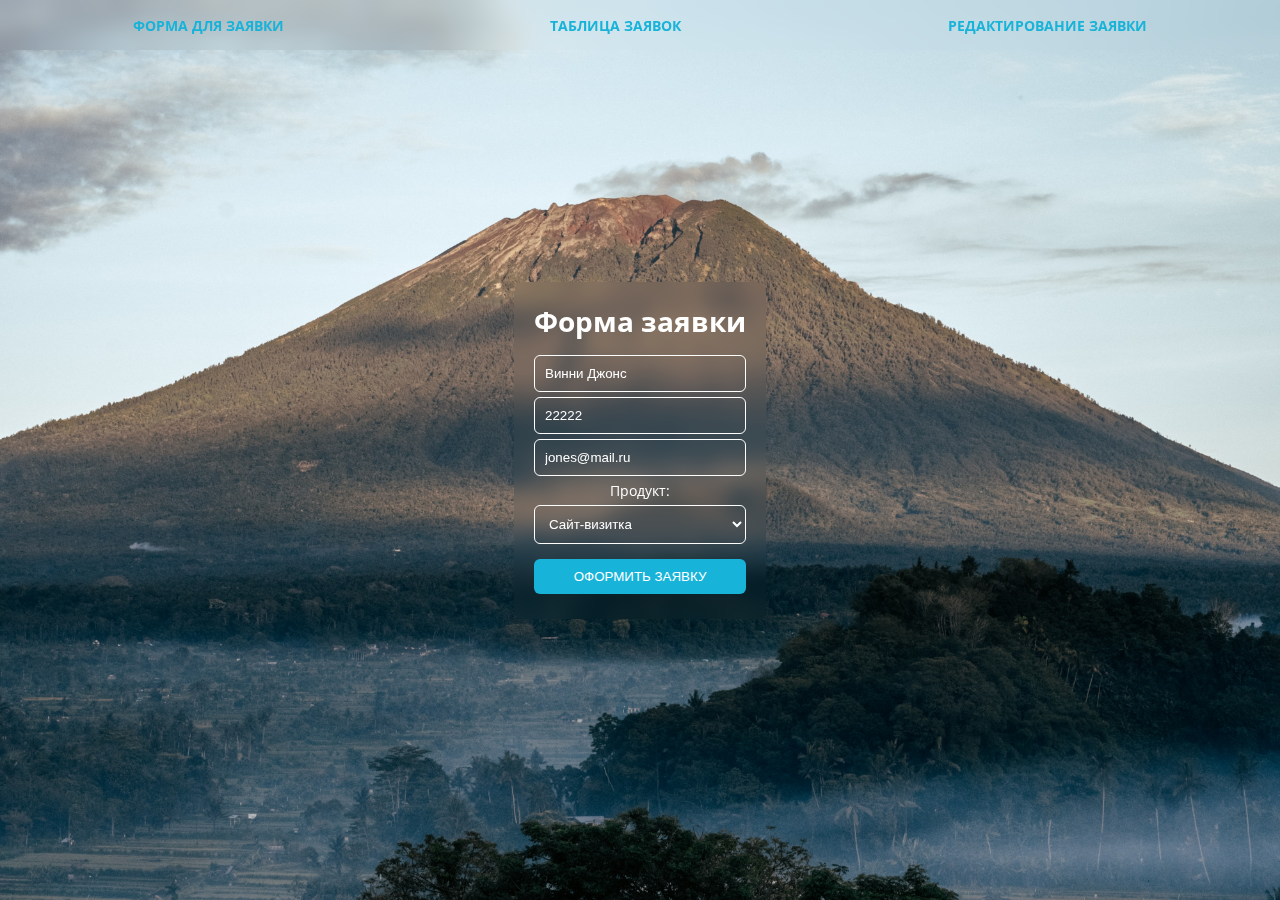
<file: index.html>
<!DOCTYPE html>
<html lang="ru">
<head>
	<meta charset="UTF-8">
	<meta http-equiv="X-UA-Compatible" content="IE=edge">
	<meta name="viewport" content="width=device-width, initial-scale=1.0">
	<!-- fonts -->
	<link rel="preconnect" href="https://fonts.googleapis.com">
	<link rel="preconnect" href="https://fonts.gstatic.com" crossorigin>
	<link href="https://fonts.googleapis.com/css2?family=Open+Sans:wght@400;700&display=swap" rel="stylesheet">
	<!-- css -->
	<link rel="stylesheet" href="css/main.css">
	<link rel="stylesheet" href="css/media-quares.css">
	<title>Форма заявки</title>
</head>
<body>
	<header class="header">
		<div class="container">
			<div class="nav-body">
				<nav class="nav">
					<a href="index.html" class="nav-link">Форма для заявки</a>
					<a href="table.html" class="nav-link">Таблица заявок</a>
					<a href="edit.html" class="nav-link">Редактирование заявки</a>
				</nav>
			</div>
		</div>
	</header>	
	<section class="form-section">
		<div class="container center">
			<div class="form-box">
				<h1 class="form-title">
					Форма заявки
				</h1>
				<form action="" method="post" class="form">
					<input type="text" id="name" name="name" class="form-input" placeholder="Ваше имя">
					<input type="text" id="phone" name="phone" class="form-input" placeholder="Ваш телефон">
					<input type="email" id="email" name="email" class="form-input" placeholder="Ваша почта">
					<label for="product">Продукт:</label>
						<select name="product" id="product" class="form-select">
							<option value="site-spa">Веб-приложение</option>
							<option value="site-visit">Сайт-визитка</option>
							<option value="site-shop">Интернет-магазин</option>
							<option value="site-land">Лендинг</option>
							<option value="site-corp">Многостраничный сайт</option>
						</select>
					<button type="submit" class="form-btn" id="form-btn">Оформить заявку</button>
				</form>
			</div>
		</div>
	</section>
	<footer>
		<div class="container">
			<a href="" class="logo"></a>
		</div>
	</footer>
	<!-- js link -->
	<script src="/js/model.js" type="module"></script>
	<script src="./js/form/form.controller.js" type="module"></script>
	<script src="./js/form/form.view.js" type="module"></script>
	<script src="./js/form/form.test-data.js"type="module"></script>
</body>
</html>
</file>
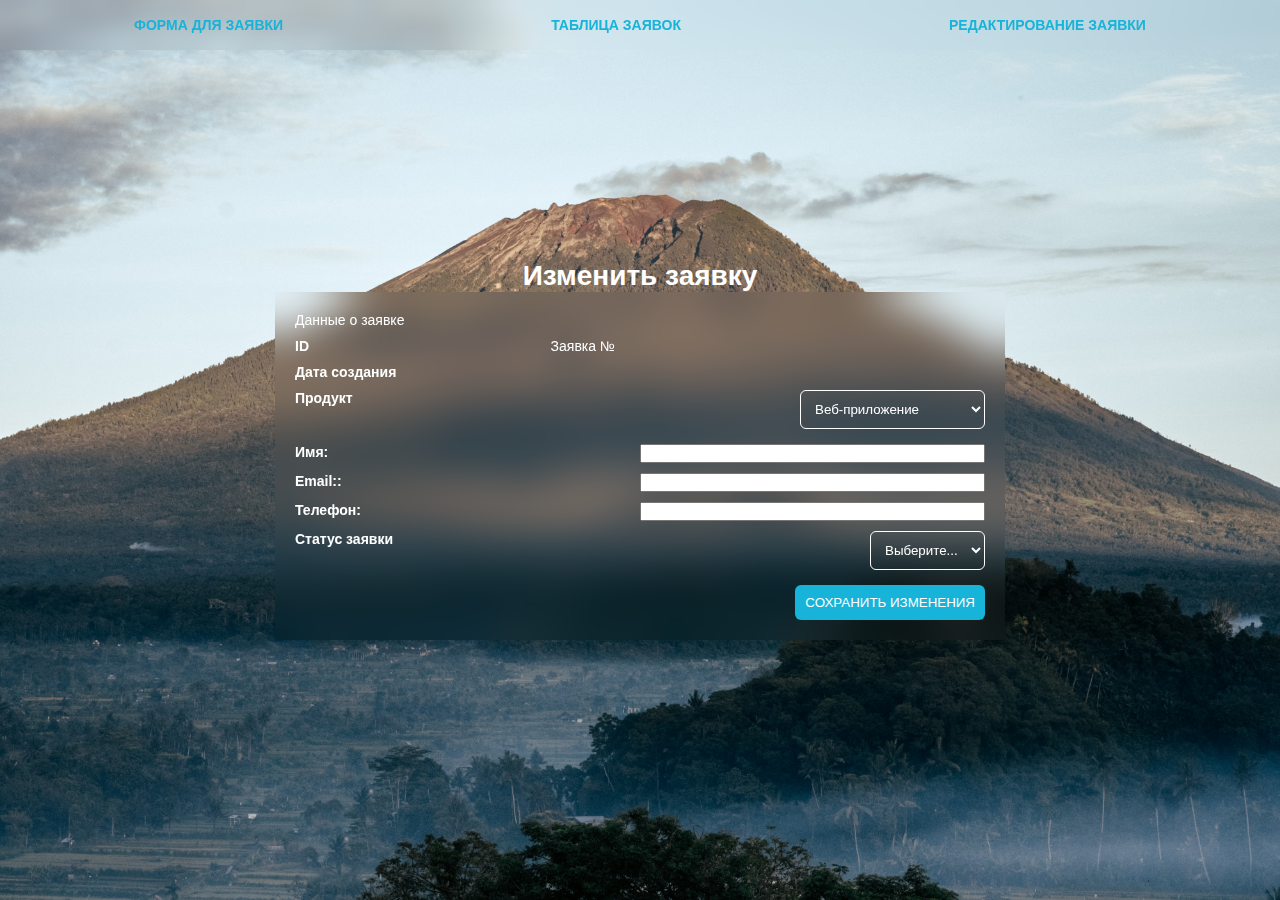
<file: edit.html>
<!DOCTYPE html>
<html lang="ru">
<head>
	<meta charset="UTF-8">
	<meta http-equiv="X-UA-Compatible" content="IE=edge">
	<meta name="viewport" content="width=device-width, initial-scale=1.0">
	<!-- fonts -->
	<link rel="preconnect" href="https://fonts.googleapis.com">
	<link rel="preconnect" href="https://fonts.gstatic.com" crossorigin>
	<link href="https://fonts.googleapis.com/css2?family=Genos:wght@400;700&display=swap" rel="stylesheet">
	<!-- css -->
	<link rel="stylesheet" href="css/main.css">
	<title>Редактирование заявки</title>
</head>
<body>
	<header class="header">
		<div class="container">
			<div class="nav-body">
				<nav class="nav">
					<a href="index.html" class="nav-link">Форма для заявки</a>
					<a href="table.html" class="nav-link">Таблица заявок</a>
					<a href="edit.html" class="nav-link">Редактирование заявки</a>
				</nav>
			</div>
		</div>
	</header>
	<section class="edit-section">
		<div class="container center">
			<h1 class="edit-title">
				Изменить заявку
			</h1>
				<form action="" class="edit-form">
					<div class="edit-body">
						<p class="edit-body__title">
							Данные о заявке
						</p>
						<div class="edit-data">
							<p><strong>ID</strong></p>
							<p>Заявка №<span id="number"></span></p>
							<input type="hidden" name="id" id="id">
						</div>
						<div class="edit-date">
							<p><strong>Дата создания</strong></p>
							<div class="edit-date__window" id="date"></div>
						</div>
						<div class="edit-product">
							<p><strong>Продукт</strong></p>
							<div class="edit-select">
								<select name="product" id="product" class="edit-select" value="">
									<option value="site-spa">Веб-приложение</option>
									<option value="site-visit">Сайт-визитка</option>
									<option value="site-shop">Интернет-магазин</option>
									<option value="site-land">Лендинг</option>
									<option value="site-corp">Многостраничный сайт</option>
								</select>
							</div>
						</div>
						<div class="edit-name">
							<p><strong>Имя:</strong></p>
							<input type="text" class="edit-input" name="name" id="name" value="">
						</div>
						<div class="edit-name">
							<p><strong>Email::</strong></p>
							<input type="text" class="edit-input" name="email" id="email" value="">
						</div>
						<div class="edit-name">
							<p><strong>Телефон:</strong></p>
							<input type="text" class="edit-input" name="phone" id="phone" value="">
						</div>
						<div class="edit-status">
							<p><strong>Статус заявки</strong></p>
							<div class="edit-status__select">
								<select class="custom-select" id="status" name="status">
									<option selected="">Выберите...</option>
									<option value="new">Новая</option>
									<option value="inwork">В работе</option>
									<option value="complete">Завершена</option>
								</select>
							</div>
						</div>
						<button type="submit" class="edit-btn form-btn">Сохранить изменения</button>
					</div>
				</form>
		</div>
	</section>
	<!-- js link -->
	<script src="./js/model.js" type="module"></script>
	<script src="./js/edit/edit.controller.js" type="module"></script>
	<script src="./js/edit/edit.view.js" type="module"></script>
</body>
</html>
</file>
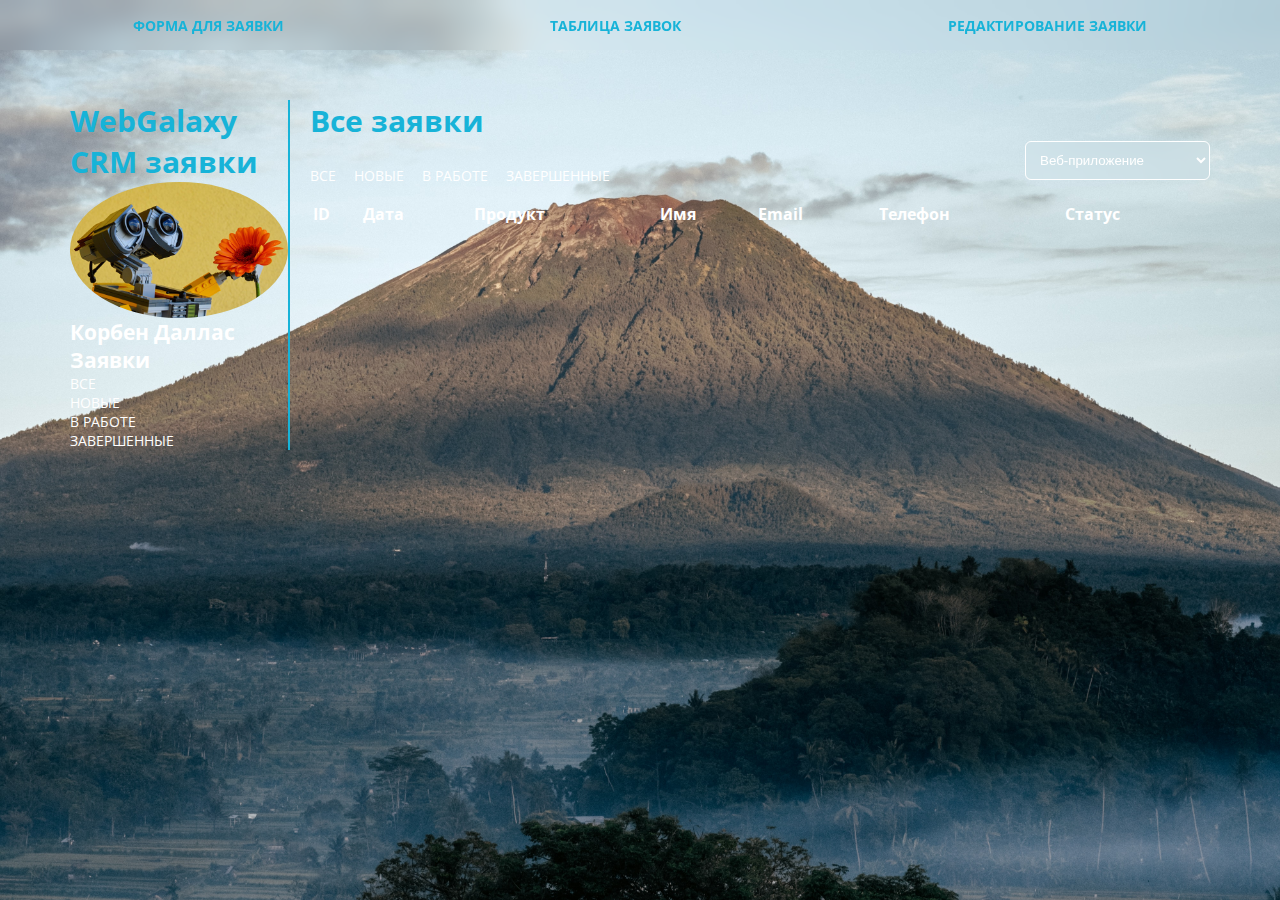
<file: table.html>
<!DOCTYPE html>
<html lang="ru">
<head>
	<meta charset="UTF-8">
	<meta http-equiv="X-UA-Compatible" content="IE=edge">
	<meta name="viewport" content="width=device-width, initial-scale=1.0">
	<!-- fonts -->
	<link rel="preconnect" href="https://fonts.googleapis.com">
	<link rel="preconnect" href="https://fonts.gstatic.com" crossorigin>
	<link href="https://fonts.googleapis.com/css2?family=Open+Sans:wght@400;700&display=swap" rel="stylesheet">
	<!-- css -->
	<link rel="stylesheet" href="css/main.css">
	<link rel="stylesheet" href="css/media-quares.css">
	<title>Таблица заявок</title>
</head>
<body>
	<header class="header">
		<div class="container">
			<div class="nav-body">
				<nav class="nav">
					<a href="index.html" class="nav-link">Форма для заявки</a>
					<a href="table.html" class="nav-link">Таблица заявок</a>
					<a href="edit.html" class="nav-link">Редактирование заявки</a>
				</nav>
			</div>
		</div>
	</header>
	<section class="table-section">
		<div class="container between">
			<div class="panel">
				<p class="panel-title">
					<span>WebGalaxy</span>
					CRM заявки 
				</p>
				<div class="panel-ava">
					<img src="./img/ava.jpg" alt="Аватар" class="panel-ava__photo">
					<h2 class="panel-ava__name">
						Корбен Даллас
					</h2>
				</div>
				<div class="list-box">
					<h2 class="list-title">
						Заявки
					</h2>
					<ul class="panel-list">
						<li class="panel-list__item">
							<a href="#" class="panel-list__link">Все</a>
						</li>
						<li class="panel-list__item">
							<a href="#" class="panel-list__link">Новые</a>
						</li>
						<li class="panel-list__item">
							<a href="#" class="panel-list__link">В работе</a>
						</li>
						<li class="panel-list__item">
							<a href="#" class="panel-list__link">Завершенные</a>
						</li>
					</ul>
				</div>
			</div>
			<div class="requests">
				<h1 class="requests-title">Все заявки</h1>
				<div class="form-table-box">
					<form action="#" class="form-table">
						<div class="status-bar" id="status-bar" role="group" aria-label="...">
							<a href="" class="status-btn" data-value="all">Все</a>
							<a href="" class="status-btn" data-value="new">Новые</a>
							<a href="" class="status-btn" data-value="inwork">В работе</a>
							<a href="" class="status-btn" data-value="complete">Завершенные</a>
						</div>
						<div class="products">
							<select name="productSelect" id="productSelect" class="select-table">
								<option value="site-spa">Веб-приложение</option>
								<option value="site-visit">Сайт-визитка</option>
								<option value="site-shop">Интернет-магазин</option>
								<option value="site-land">Лендинг</option>
								<option value="site-corp">Многостраничный сайт</option>
							</select>
						</div>
					</form>
					<table class="table-request">
						<thead>
							<tr>
								<th>ID</th>
								<th>Дата</th>
								<th>Продукт</th>
								<th>Имя</th>
								<th>Email</th>
								<th>Телефон</th>
								<th>Статус</th>
							</tr>
						</thead>
						<tbody id="tbody">
							
						</tbody>
					</table>
				</div>
			</div>
		</div>
	</section>
	<!-- js link -->
	<script src="./js/model.js" type="module"></script>
	<script src="./js/table/table.controller.js" type="module"></script>
	<script src="./js/table/table.view.js" type="module"></script>
</body>
</html>
</file>
<file: css/main.css>
* {
	box-sizing: border-box;
}
html {
	height: 100%;
}
body {
	font-family: 'Open Sans', sans-serif;
	height: 100%;
	margin: 0;
	padding: 0;
	font-size: 14px;
	color: #fff;
}
.container{
	width: 1140px;
	margin: 0 auto;
}
a, p, input, ul, li, h1, h2,button{
	display: block;
	padding: 0;
	margin: 0;
}
a{
	color: #fff;
	text-decoration: none;
	text-transform: uppercase;
}
img{
	display: block;
	width: 100%;
	object-fit: cover;
}
/* СТИЛИ ДЛЯ БЭЙДЖА */
.badge-danger, .badge-inwork, .badge-success{
	border-radius: 25px;
	font-weight: 700;
	color: #000;
	text-align: center;
	padding: 3px;
}
.badge-danger{
	background-color: red;
}
.badge-inwork{
	background-color: yellow;
}
.badge-success{
	background-color: green;
}

/* ---FORM-PAGE--- */

section{
	background: url(../img/mountain.jpg)no-repeat center/cover;
	height: 100%;
}
.center{
	min-height: 100%;
	display: flex;
	flex-direction: column;
	align-items: center;
	justify-content: center;
}
.form{
	display: flex;
    flex-direction: column;
}
label{
	text-align: center;
}
.form-box{
	padding: 20px;
	border-radius: 10px;
	background-color: #fff;
	background: transparent;
	backdrop-filter: blur(10px);
}
.form-title{
	text-align: center;
	margin: 0 0 15px 0;
}
.form-input, select, button{
	padding: 10px;
    margin-bottom: 5px;
    border-radius: 6px;
	border: 1px solid #fff;
	background: transparent;
	backdrop-filter: blur(10px);
	color: #fff;
}
select option{
	color: #000;
}
.form-select{
	margin-top: 5px;
}
.form-btn{
	margin-top: 10px;
	background: #17B3D8;
	color: #fff;
	cursor: pointer;
	transition: all 0.5s ease;
	text-transform: uppercase;
	border: none;
}
.form-btn:hover{
	background: #026484;
}
.nav{
	display: flex;
	width: 100%;
	justify-content: space-around;
	align-items: center;
	height: 50px;
	background: transparent;
	backdrop-filter: blur(10px);
}
.nav a{
	text-decoration: none;
	text-transform: uppercase;
	color: #17B3D8;
	font-weight: 700;
	transition: all 0.5s ease;
}
.nav a:hover{
	color: #026484;
}
.nav-body{
	position: fixed;
    z-index: 20;
    width: 100%;
    left: 0;
}

/* ---TABLE-PAGE--- */
.table-section{
	padding-top: 100px;
}
.between{
	display: flex;
	justify-content: space-between;
}
.panel{
	width: 220px;
	border-right: 2px solid #17B3D8;
}
.panel-title, .requests-title{
	font-size: 30px;
	font-weight: 700;
	color: #17B3D8;
}
.panel-ava__photo{
	border-radius: 60%;
}
.panel-list__link:hover, 
.status-btn:hover
{
	color: #17B3D8;
}
.requests{
	width: 900px;
}
.form-table-box{
	width: 100%;
}
.form-table{
	display: flex;
	align-items: end;
	justify-content: space-between;
}
.status-bar{
	display: flex;
	width: 300px;
	justify-content: space-between;
}
.table-request{
	width: 100%;
	margin: 15px 0;
}
table th {
	text-align: start;
	font-size: 16px;
}
/* СТИЛИ ДЛЯ РЕДАКТИРОВАТЬ */
.redux-request{
	text-transform: lowercase;
	color: #17B3D8;
}
.redux-request:hover{
	text-decoration: underline;
}

/* ---EDIT-PAGE--- */

.edit-body{
	width: 730px;
	max-width: 100%;
	padding: 20px;
    background: transparent;
    backdrop-filter: blur(20px);
}
.edit-data{
	width: 320px;
}
.edit-data, .edit-product, .edit-name, .edit-status{
	display: flex;
    margin: 10px 0;
    justify-content: space-between;
}
.edit-name input{
	width: 50%;
}
.edit-btn{
	margin: 0 0 0 auto;

}
</file>
<file: css/media-quares.css>
@media (max-width: 991px) {
    .container{
        max-width: 767px;
    }
}
@media (max-width: 768px) {
    .container{
        max-width: 526px;
    }
    /* ---FORM-PAGE--- */
    .nav a{
        font-weight: 400;
    }
    /* ---TABLE-PAGE--- */
    .between{
        flex-direction: column;
        justify-content: flex-start;
    }
    .panel{
        align-items: start;
        border: none;
    }
    .requests{
        width: auto;
    }
    th{
        font-size: 12px;
    }
    
    
}
@media (max-width: 525px) {
    .container{
        width: auto;
    }
    /* ---FORM-PAGE--- */
    .nav{
        height: 100%;
        flex-direction: column;
    }
    /* ---TABLE-PAGE--- */
    .panel{
        align-items: center;
    }
    .requests-title{
        text-align: center;
        font-size: 25px;
    }
    .form-table{
        flex-direction: column;
        align-items: center;
    }
}
</file>
